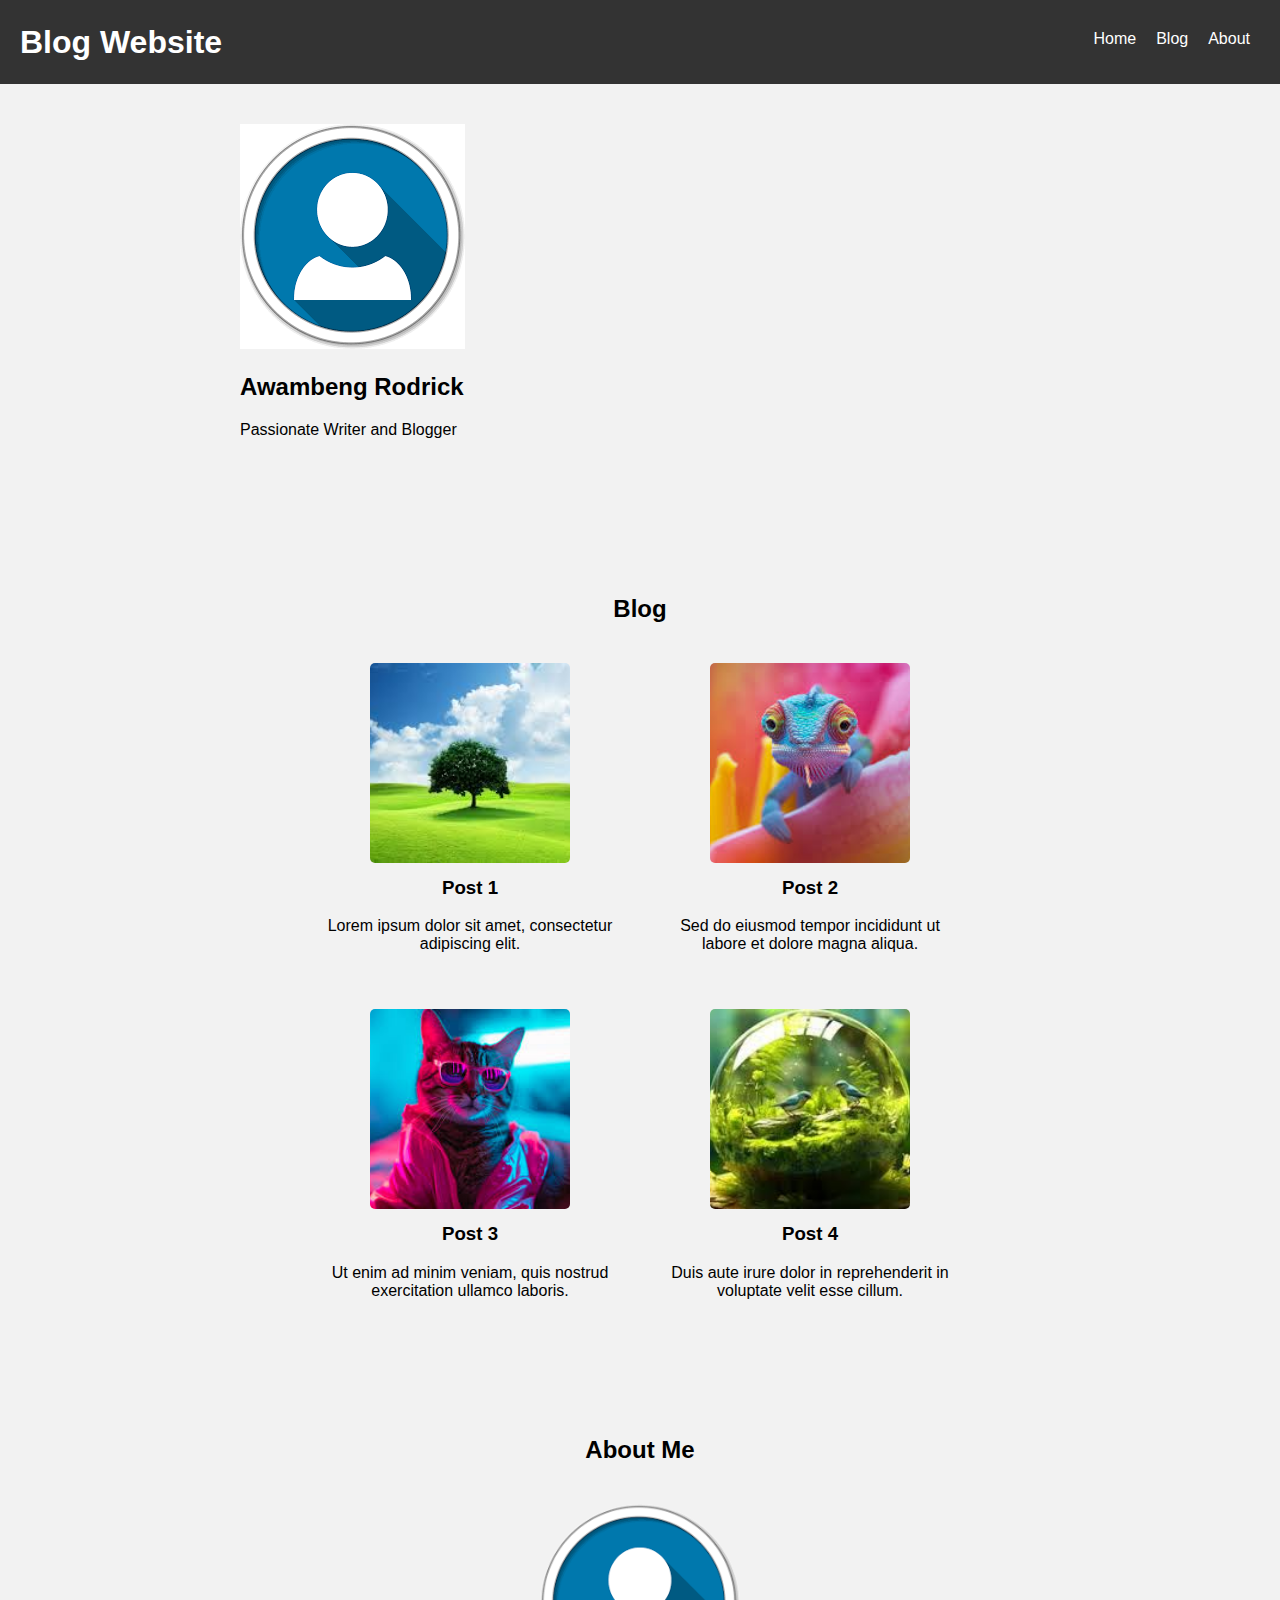
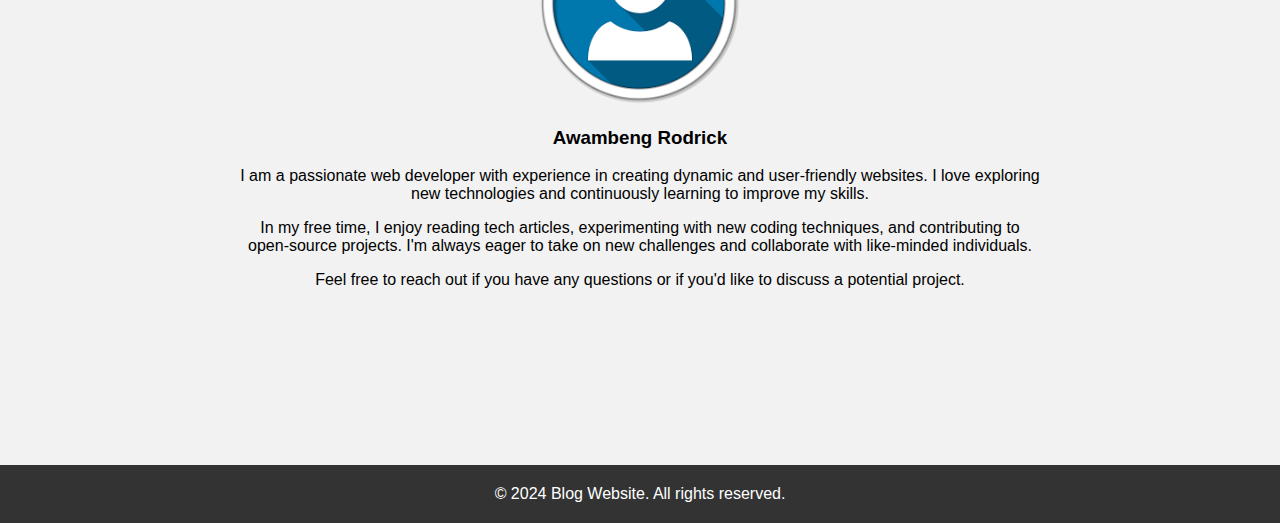
<file: index.html>
<!DOCTYPE html>
<html lang="en">
<head>
  <meta charset="UTF-8">
  <meta name="viewport" content="width=device-width, initial-scale=1.0">
  <title>Blog Website</title>
  <link rel="stylesheet" href="style.css">
</head>
<body>
    <div class="section header-section">
      <h1 id="home">Blog Website</h1>
      <nav>
        <ul>
          <li><a href="#home">Home</a></li>
          <li><a href="#blog">Blog</a></li>
          <li><a href="#about">About</a></li>
        </ul>
      </nav>
    </div>
  
    <div class="section main-content-section">
      <div class="image-section">
        <img src="assets/profile.png" alt="Profile Picture">
        <h2>Awambeng Rodrick</h2>
        <p>Passionate Writer and Blogger</p>
      </div>
      <div class="posts-section">
        <h2 id="about" style="text-align: center;">Blog</h2>
        <div class="container" id="blog">
          <div class="item">
            <img src="assets/post1.jpeg" alt="Post 1">
            <h3>Post 1</h3>
            <p>Lorem ipsum dolor sit amet, consectetur adipiscing elit.</p>
          </div>
          <div class="item">
            <img src="assets/post2.jpeg" alt="Post 2">
            <h3>Post 2</h3>
            <p>Sed do eiusmod tempor incididunt ut labore et dolore magna aliqua.</p>
          </div>
          
          <div class="item">
            <img src="assets/post3.jpeg" alt="Post 3">
            <h3>Post 3</h3>
            <p>Ut enim ad minim veniam, quis nostrud exercitation ullamco laboris.</p>
          </div>
          <div class="item">
            <img src="assets/post4.jpeg" alt="Post 4">
            <h3>Post 4</h3>
            <p>Duis aute irure dolor in reprehenderit in voluptate velit esse cillum.</p>
          </div>
          <!-- Add more items as needed -->
        </div>
      </div>
    </div>
    <!-- Main Content Section -->
    <div class="main-content-section">
        <div class="about-section" id="about">
            <h2>About Me</h2>
            <img src="../assets/profile.png" alt="Profile Picture">
            <h3>Awambeng Rodrick</h3>
            <p>I am a passionate web developer with experience in creating dynamic and user-friendly websites. I love exploring new technologies and continuously learning to improve my skills.</p>
            <p>In my free time, I enjoy reading tech articles, experimenting with new coding techniques, and contributing to open-source projects. I'm always eager to take on new challenges and collaborate with like-minded individuals.</p>
            <p>Feel free to reach out if you have any questions or if you'd like to discuss a potential project.</p>
        </div>
        <div class="posts-section">
            <!-- Blog Posts Section -->
        </div>
    </div>
  
    <div class="section footer-section">
      <p>&copy; 2024 Blog Website. All rights reserved.</p>
    </div>
  </body>
</html>
</file>
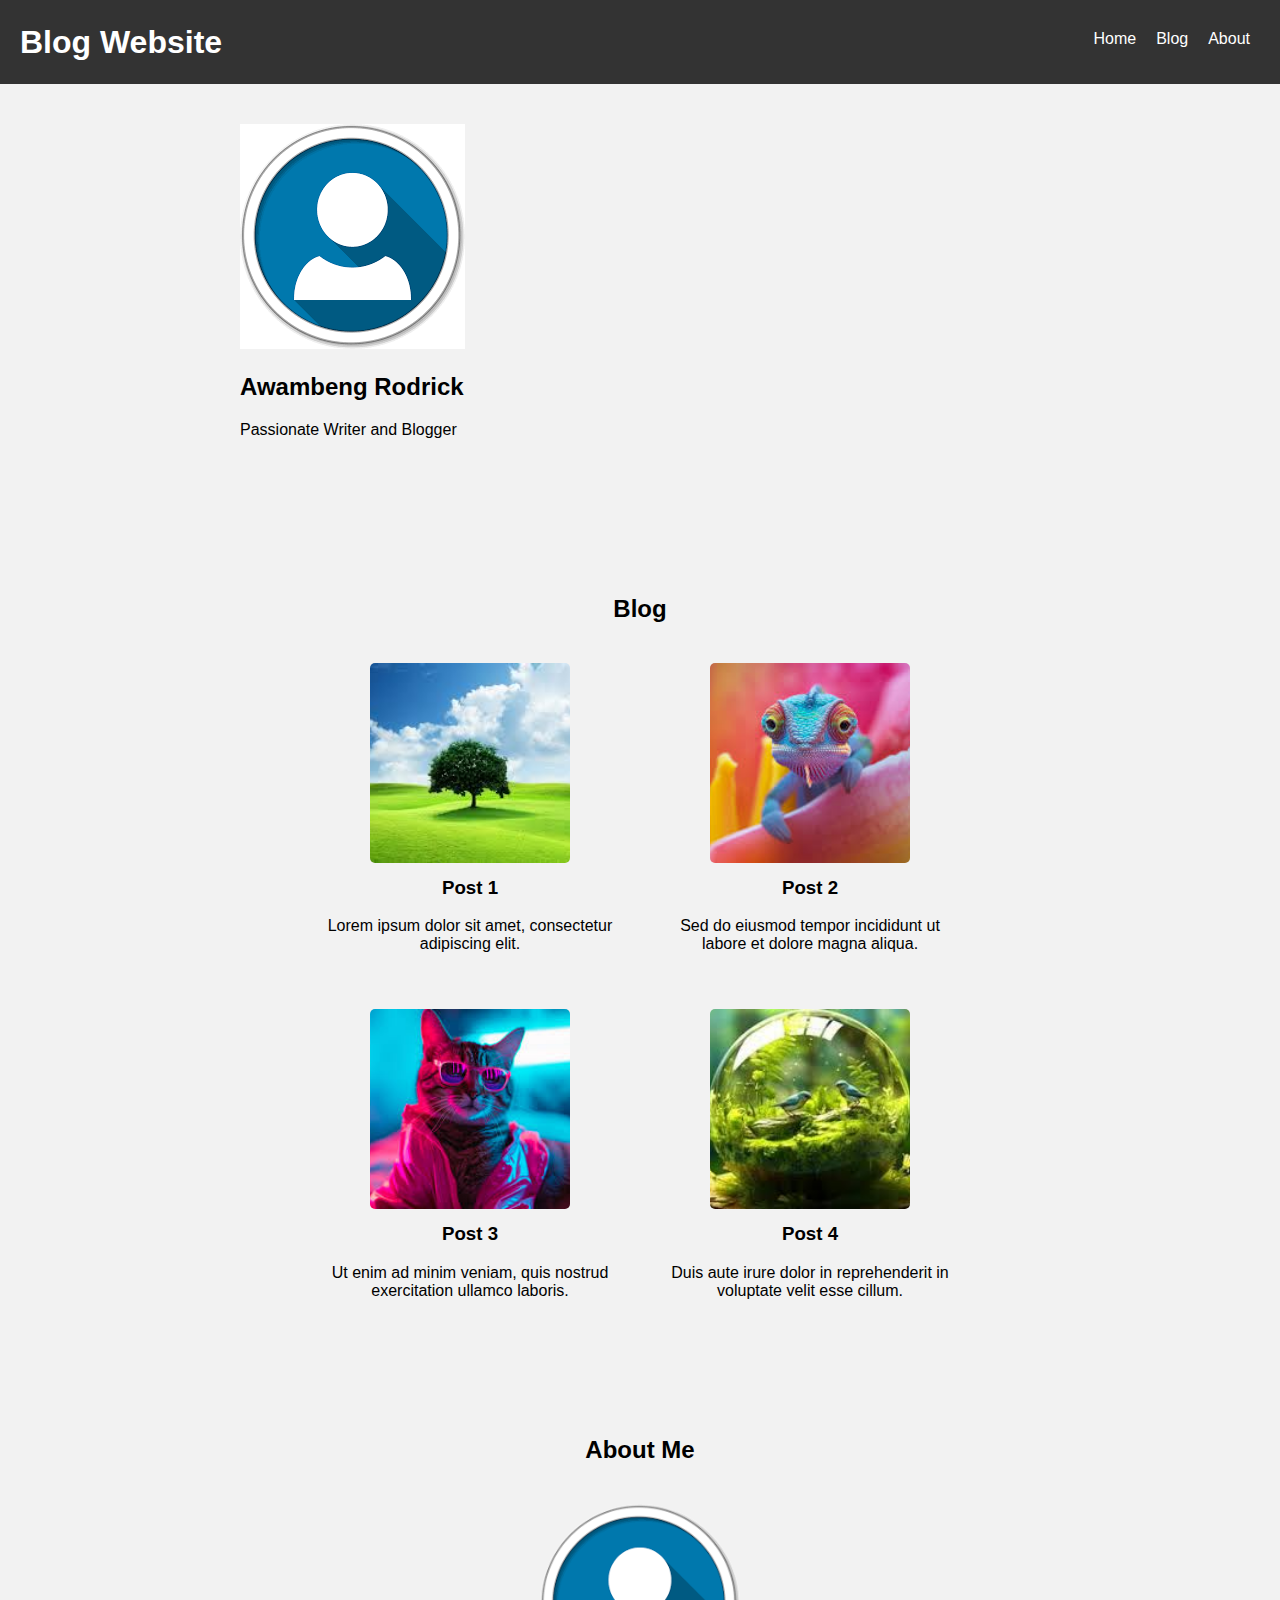
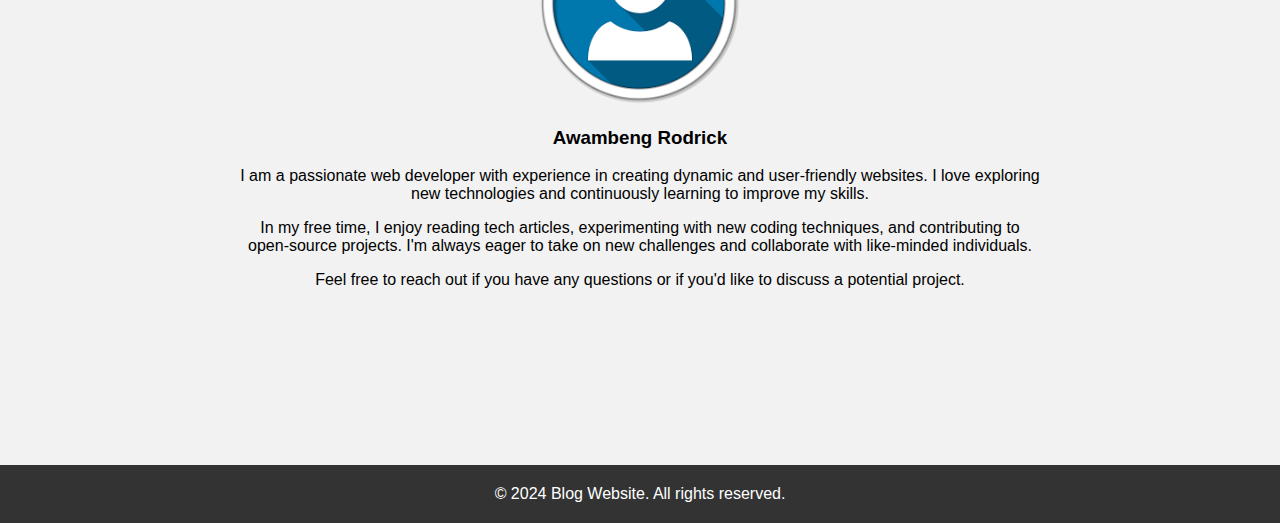
<file: src/index.html>
<!DOCTYPE html>
<html lang="en">
<head>
  <meta charset="UTF-8">
  <meta name="viewport" content="width=device-width, initial-scale=1.0">
  <title>Blog Website</title>
  <link rel="stylesheet" href="style.css">
</head>
<body>
    <div class="section header-section">
      <h1 id="home">Blog Website</h1>
      <nav>
        <ul>
          <li><a href="#home">Home</a></li>
          <li><a href="#blog">Blog</a></li>
          <li><a href="#about">About</a></li>
        </ul>
      </nav>
    </div>
  
    <div class="section main-content-section">
      <div class="image-section">
        <img src="../assets/profile.png" alt="Profile Picture">
        <h2>Awambeng Rodrick</h2>
        <p>Passionate Writer and Blogger</p>
      </div>
      <div class="posts-section">
        <h2 id="about" style="text-align: center;">Blog</h2>
        <div class="container" id="blog">
          <div class="item">
            <img src="../assets/post1.jpeg" alt="Post 1">
            <h3>Post 1</h3>
            <p>Lorem ipsum dolor sit amet, consectetur adipiscing elit.</p>
          </div>
          <div class="item">
            <img src="../assets/post2.jpeg" alt="Post 2">
            <h3>Post 2</h3>
            <p>Sed do eiusmod tempor incididunt ut labore et dolore magna aliqua.</p>
          </div>
          
          <div class="item">
            <img src="../assets/post3.jpeg" alt="Post 3">
            <h3>Post 3</h3>
            <p>Ut enim ad minim veniam, quis nostrud exercitation ullamco laboris.</p>
          </div>
          <div class="item">
            <img src="../assets/post4.jpeg" alt="Post 4">
            <h3>Post 4</h3>
            <p>Duis aute irure dolor in reprehenderit in voluptate velit esse cillum.</p>
          </div>
          <!-- Add more items as needed -->
        </div>
      </div>
    </div>
    <!-- Main Content Section -->
    <div class="main-content-section">
        <div class="about-section" id="about">
            <h2>About Me</h2>
            <img src="../assets/profile.png" alt="Profile Picture">
            <h3>Awambeng Rodrick</h3>
            <p>I am a passionate web developer with experience in creating dynamic and user-friendly websites. I love exploring new technologies and continuously learning to improve my skills.</p>
            <p>In my free time, I enjoy reading tech articles, experimenting with new coding techniques, and contributing to open-source projects. I'm always eager to take on new challenges and collaborate with like-minded individuals.</p>
            <p>Feel free to reach out if you have any questions or if you'd like to discuss a potential project.</p>
        </div>
        <div class="posts-section">
            <!-- Blog Posts Section -->
        </div>
    </div>
  
    <div class="section footer-section">
      <p>&copy; 2024 Blog Website. All rights reserved.</p>
    </div>
  </body>
</html>
</file>
<file: style.css>
/* Global Styles */
body {
    font-family: Arial, sans-serif;
    margin: 0;
    padding: 0;
    height: 100vh;
    display: flex;
    flex-direction: column;
}

/* Section Styles */
.section {
    flex: 1;
}

/* Header Section */
.header-section {
    background-color: #333;
    color: #fff;
    padding: 20px;
    text-align: center;
}

.header-section h1 {
    margin: 0;
}

.header-section nav ul {
    list-style-type: none;
    padding: 0;
    display: flex;
    justify-content: center;
    margin-top: 10px;
}

.header-section nav ul li {
    margin: 0 10px;
}

.header-section nav ul li a {
    color: #fff;
    text-decoration: none;
}

.main-content-section .image-section,
.main-content-section .posts-section {
    width: 100%;
    max-width: 800px;
    margin-bottom: 40px;
    padding: 40px;
}


/* Global Styles */
body {
    font-family: Arial, sans-serif;
    margin: 0;
    padding: 0;
    height: 100vh;
    display: flex;
    flex-direction: column;
}


/* Header Section */
.header-section {
    background-color: #333;
    color: #fff;
    display: flex;
    justify-content: space-between;
    align-items: center;
    padding: 20px;
}

.header-section h1 {
    margin: 0;
}

/* Main Content Section */
.main-content-section {
    display: flex;
    flex-direction: column;
    justify-content: center;
    align-items: center;
    background-color: #f2f2f2;
}


.main-content-section .posts-section {
    width: 100%;
    max-width: 800px;
    margin-bottom: 40px;
}

.main-content-section .posts-section .container {
    display: flex;
    flex-wrap: wrap;
    justify-content: center;
}

.main-content-section .posts-section .item {
    width: 300px;
    margin: 20px;
    text-align: center;
}

.main-content-section .posts-section .item img {
    width: 200px;
    height: 200px;
    object-fit: cover;
    border-radius: 5px;
}

.main-content-section .posts-section .item h3 {
    margin-top: 10px;
}

.main-content-section .posts-section .item p {
    margin-top: 5px;
}

.main-content-section .about-section {
    width: 100%;
    max-width: 800px;
    text-align: center;
    margin-bottom: 40px;
}

.main-content-section .about-section img {
    max-width: 200px;
    height: auto;
    border-radius: 50%;
    margin-top: 20px;
}


 /* Footer Section */
 .footer-section {
    background-color: #333;
    color: #fff;
    text-align: center;
    padding: 20px;
  }

  .footer-section p {
    margin: 0;
  }
</file>
<file: src/style.css>
/* Global Styles */
body {
    font-family: Arial, sans-serif;
    margin: 0;
    padding: 0;
    height: 100vh;
    display: flex;
    flex-direction: column;
}

/* Section Styles */
.section {
    flex: 1;
}

/* Header Section */
.header-section {
    background-color: #333;
    color: #fff;
    padding: 20px;
    text-align: center;
}

.header-section h1 {
    margin: 0;
}

.header-section nav ul {
    list-style-type: none;
    padding: 0;
    display: flex;
    justify-content: center;
    margin-top: 10px;
}

.header-section nav ul li {
    margin: 0 10px;
}

.header-section nav ul li a {
    color: #fff;
    text-decoration: none;
}

.main-content-section .image-section,
.main-content-section .posts-section {
    width: 100%;
    max-width: 800px;
    margin-bottom: 40px;
    padding: 40px;
}


/* Global Styles */
body {
    font-family: Arial, sans-serif;
    margin: 0;
    padding: 0;
    height: 100vh;
    display: flex;
    flex-direction: column;
}


/* Header Section */
.header-section {
    background-color: #333;
    color: #fff;
    display: flex;
    justify-content: space-between;
    align-items: center;
    padding: 20px;
}

.header-section h1 {
    margin: 0;
}

/* Main Content Section */
.main-content-section {
    display: flex;
    flex-direction: column;
    justify-content: center;
    align-items: center;
    background-color: #f2f2f2;
}


.main-content-section .posts-section {
    width: 100%;
    max-width: 800px;
    margin-bottom: 40px;
}

.main-content-section .posts-section .container {
    display: flex;
    flex-wrap: wrap;
    justify-content: center;
}

.main-content-section .posts-section .item {
    width: 300px;
    margin: 20px;
    text-align: center;
}

.main-content-section .posts-section .item img {
    width: 200px;
    height: 200px;
    object-fit: cover;
    border-radius: 5px;
}

.main-content-section .posts-section .item h3 {
    margin-top: 10px;
}

.main-content-section .posts-section .item p {
    margin-top: 5px;
}

.main-content-section .about-section {
    width: 100%;
    max-width: 800px;
    text-align: center;
    margin-bottom: 40px;
}

.main-content-section .about-section img {
    max-width: 200px;
    height: auto;
    border-radius: 50%;
    margin-top: 20px;
}


 /* Footer Section */
 .footer-section {
    background-color: #333;
    color: #fff;
    text-align: center;
    padding: 20px;
  }

  .footer-section p {
    margin: 0;
  }
</file>
